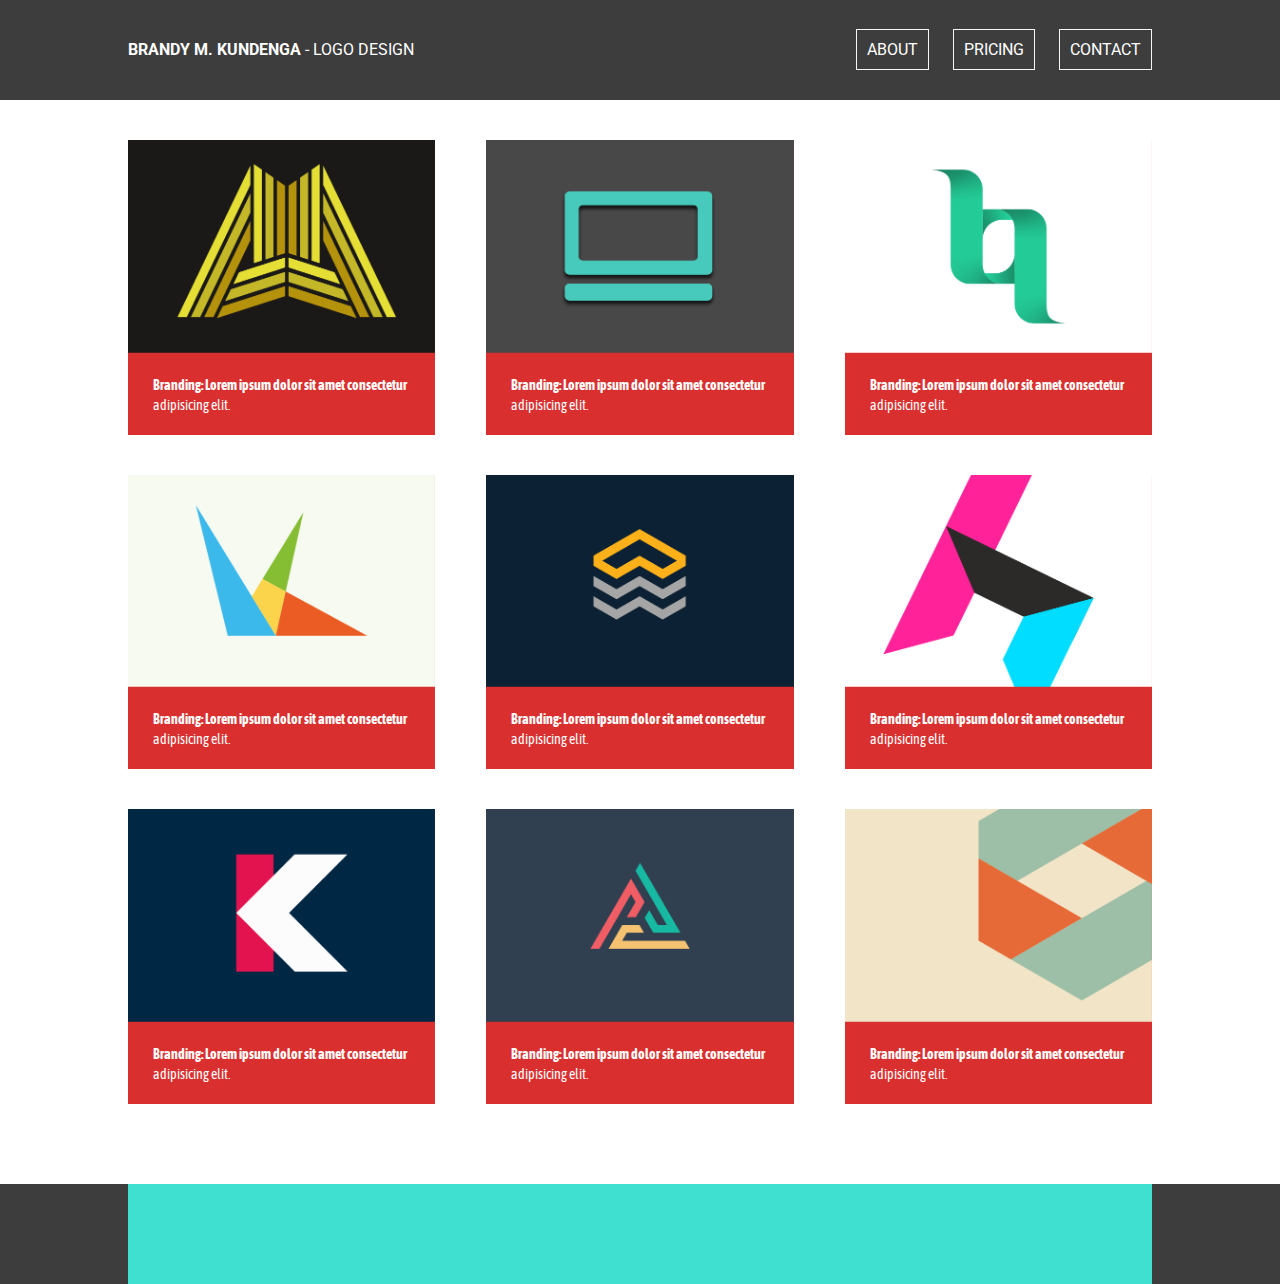
<file: Project 3/index.html>
<!DOCTYPE html>
<html lang="en">
  <head>
    <meta charset="UTF-8" />
    <meta name="viewport" content="width=device-width, initial-scale=1.0" />
    <link rel="stylesheet" href="css/css-reset.css" />
    <link rel="stylesheet" href="css/style.css" />
    <link
      href="https://fonts.googleapis.com/css2?family=Asap+Condensed:wght@400;700&family=Roboto&display=swap"
      rel="stylesheet"
    />
    <title>Project 3 Responsive Website</title>
  </head>
  <body>
    <div class="header-container">
      <header>
        <div class="logo"><span>BRANDY M. KUNDENGA</span> - LOGO DESIGN</div>
        <nav>
          <a href="#" target="_blank" class="mybutton">ABOUT</a>
          <a href="#" target="_blank" class="mybutton">PRICING</a>
          <a href="#" target="_blank" class="mybutton">CONTACT</a>
        </nav>
        <div class="mob-wrapper">
          <img src="images-L/icon-burger-menu.svg"  style=" width: 40px;" alt="" class="burgermenu">
          <div class="mob-nav">
            <a href="#" target="_blank" class="navbutton">ABOUT</a>
            <a href="#" target="_blank" class="navbutton">PRICING</a>
            <a href="#" target="_blank" class="navbutton">CONTACT</a>
          </div>
        </div>
      </header>
    </div>

    <div class="container">
      <div class="col">
        <img src="images-L/image10@2x.png" alt="" />
        <p>
          Branding: Lorem ipsum dolor sit amet consectetur adipisicing elit.
        </p>
      </div>
      <div class="col">
        <img src="images-L/image2@2x.png" alt="" />
        <p>
          Branding: Lorem ipsum dolor sit amet consectetur adipisicing elit.
        </p>
      </div>
      <div class="col">
        <img src="images-L/image3@2x.png" alt="" />
        <p>
          Branding: Lorem ipsum dolor sit amet consectetur adipisicing elit.
        </p>
      </div>
      <div class="col">
        <img src="images-L/image4@2x.png" alt="" />
        <p>
          Branding: Lorem ipsum dolor sit amet consectetur adipisicing elit.
        </p>
      </div>
      <div class="col">
        <img src="images-L/image5@2x.png" alt="" />
        <p>
          Branding: Lorem ipsum dolor sit amet consectetur adipisicing elit.
        </p>
      </div>
      <div class="col hide-mobile">
        <img src="images-L/image6@2x.png" alt="" />
        <p>
          Branding: Lorem ipsum dolor sit amet consectetur adipisicing elit.
        </p>
      </div>
      <div class="col hide-mobile">
        <img src="images-L/image7@2x.png" alt="" />
        <p>
          Branding: Lorem ipsum dolor sit amet consectetur adipisicing elit.
        </p>
      </div>
      <div class="col hide-mobile">
        <img src="images-L/image8@2x.png" alt="" />
        <p>
          Branding: Lorem ipsum dolor sit amet consectetur adipisicing elit.
        </p>
      </div>
      <div class="col hide-mobile">
        <img src="images-L/image9@2x.png" alt="" />
        <p>
          Branding: Lorem ipsum dolor sit amet consectetur adipisicing elit.
        </p>
      </div>
      <div class="col hide-desktop">
        <img src="images-L/image1@2x.png" alt="" />
        <p>
          Branding: Lorem ipsum dolor sit amet consectetur adipisicing elit.
        </p>
      </div>
    </div>
    <script
    src="https://code.jquery.com/jquery-3.5.1.js"
    integrity="sha256-QWo7LDvxbWT2tbbQ97B53yJnYU3WhH/C8ycbRAkjPDc="
    crossorigin="anonymous"
  ></script>
  <script src="script.js"></script>
  </body>
  <div class="footer-container">
    <footer></footer>
  </div>
</html>
</file>
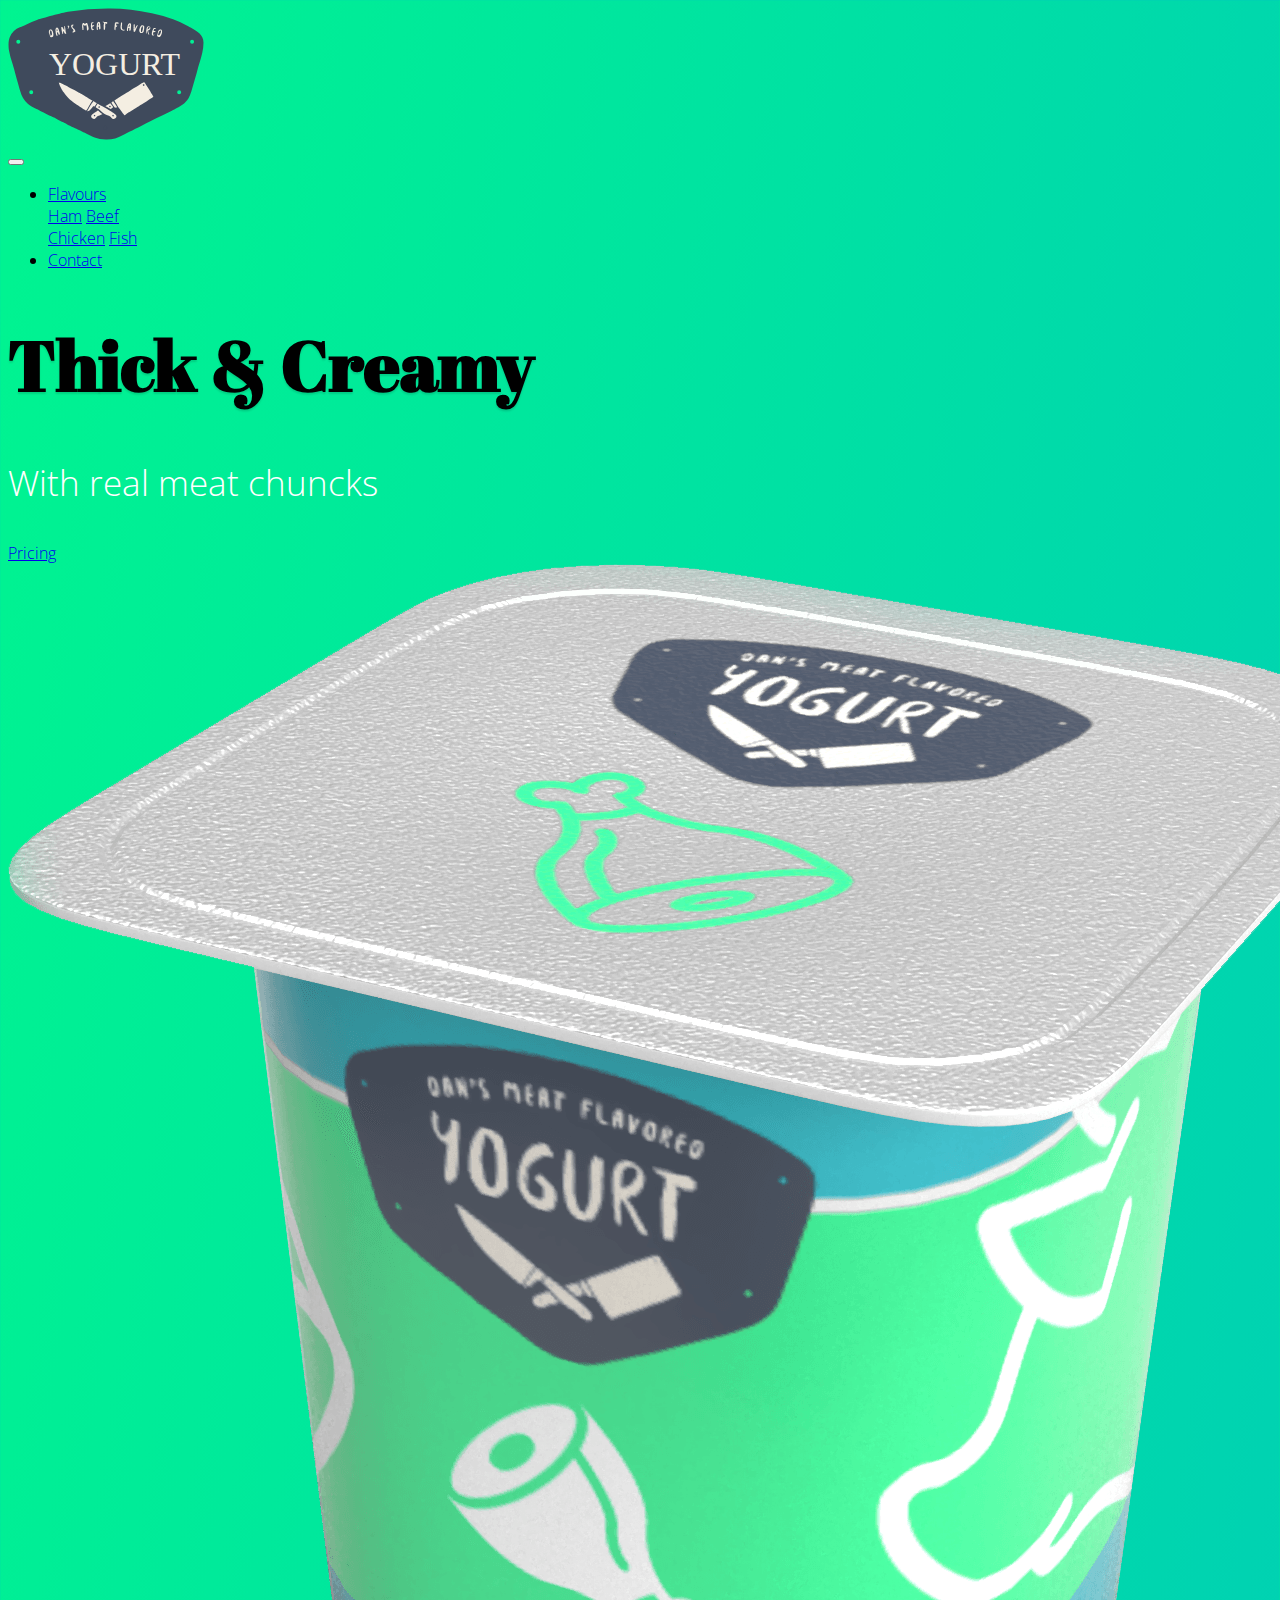
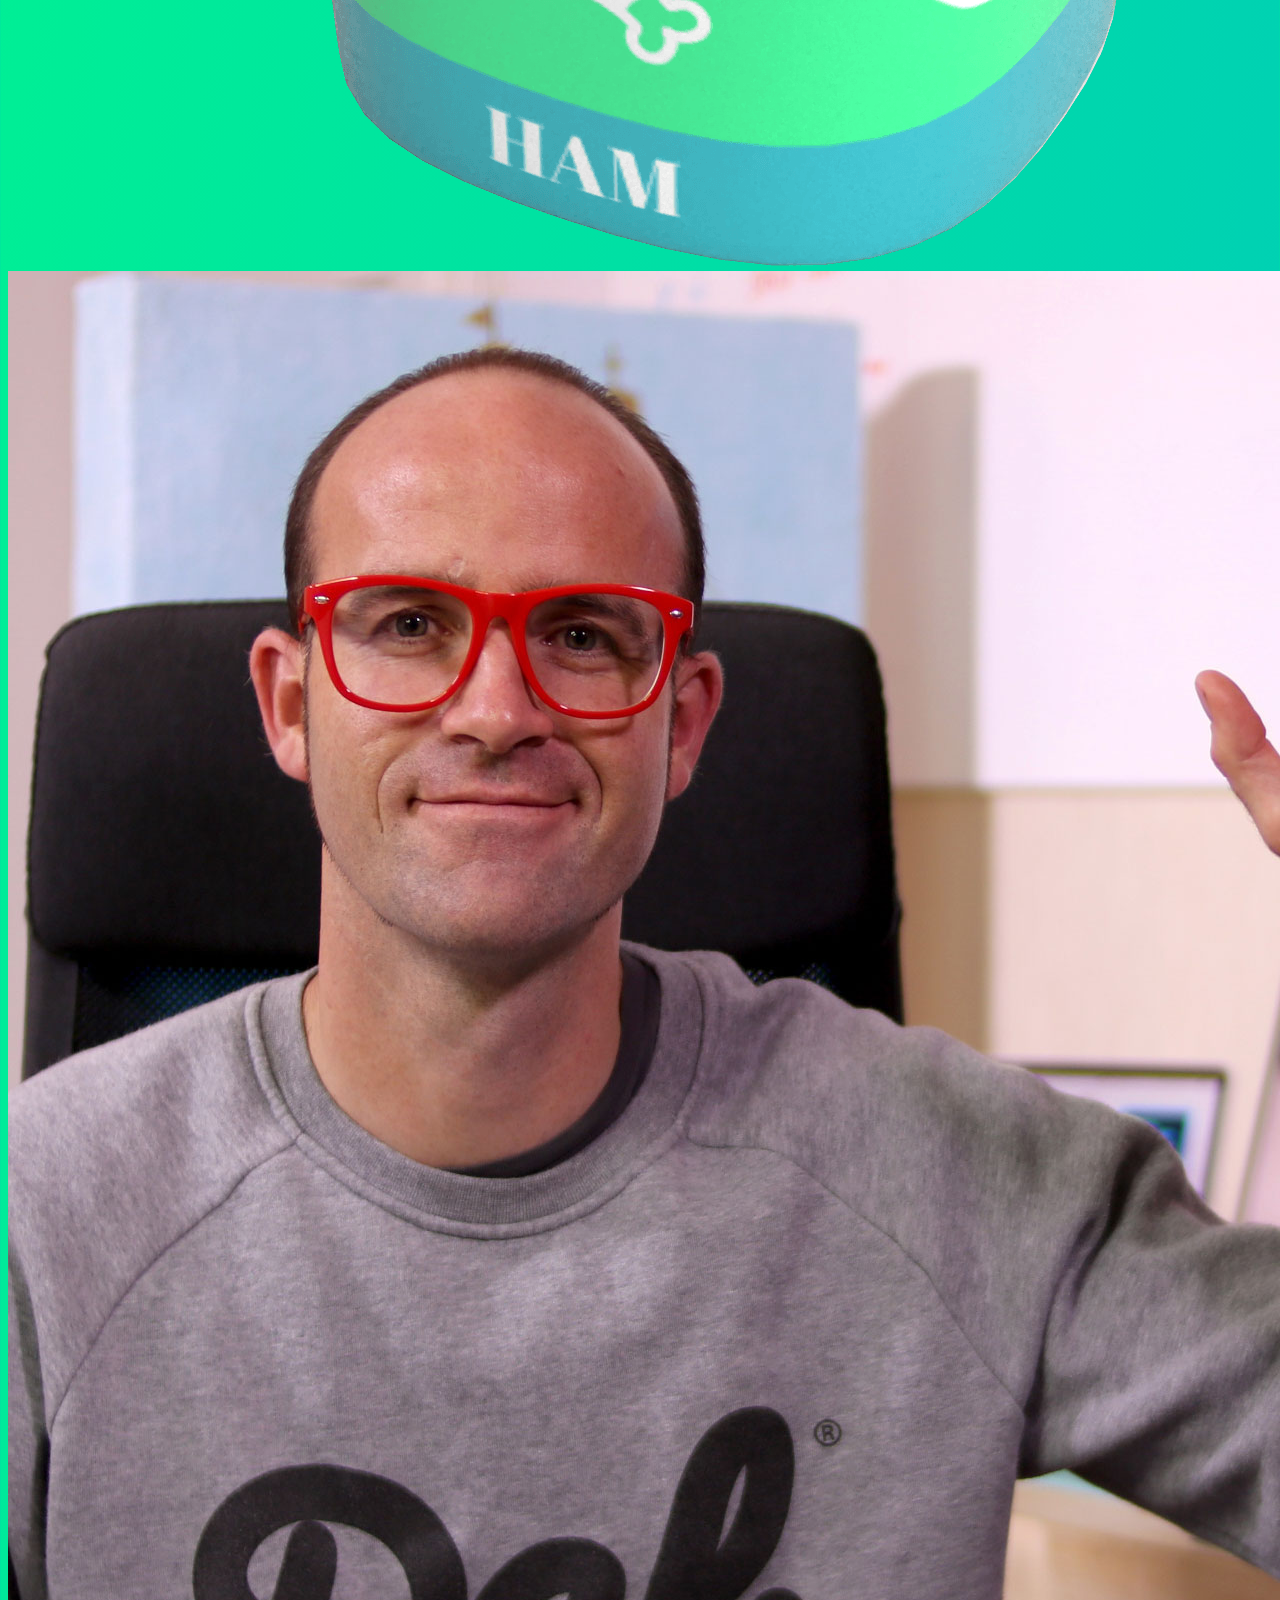
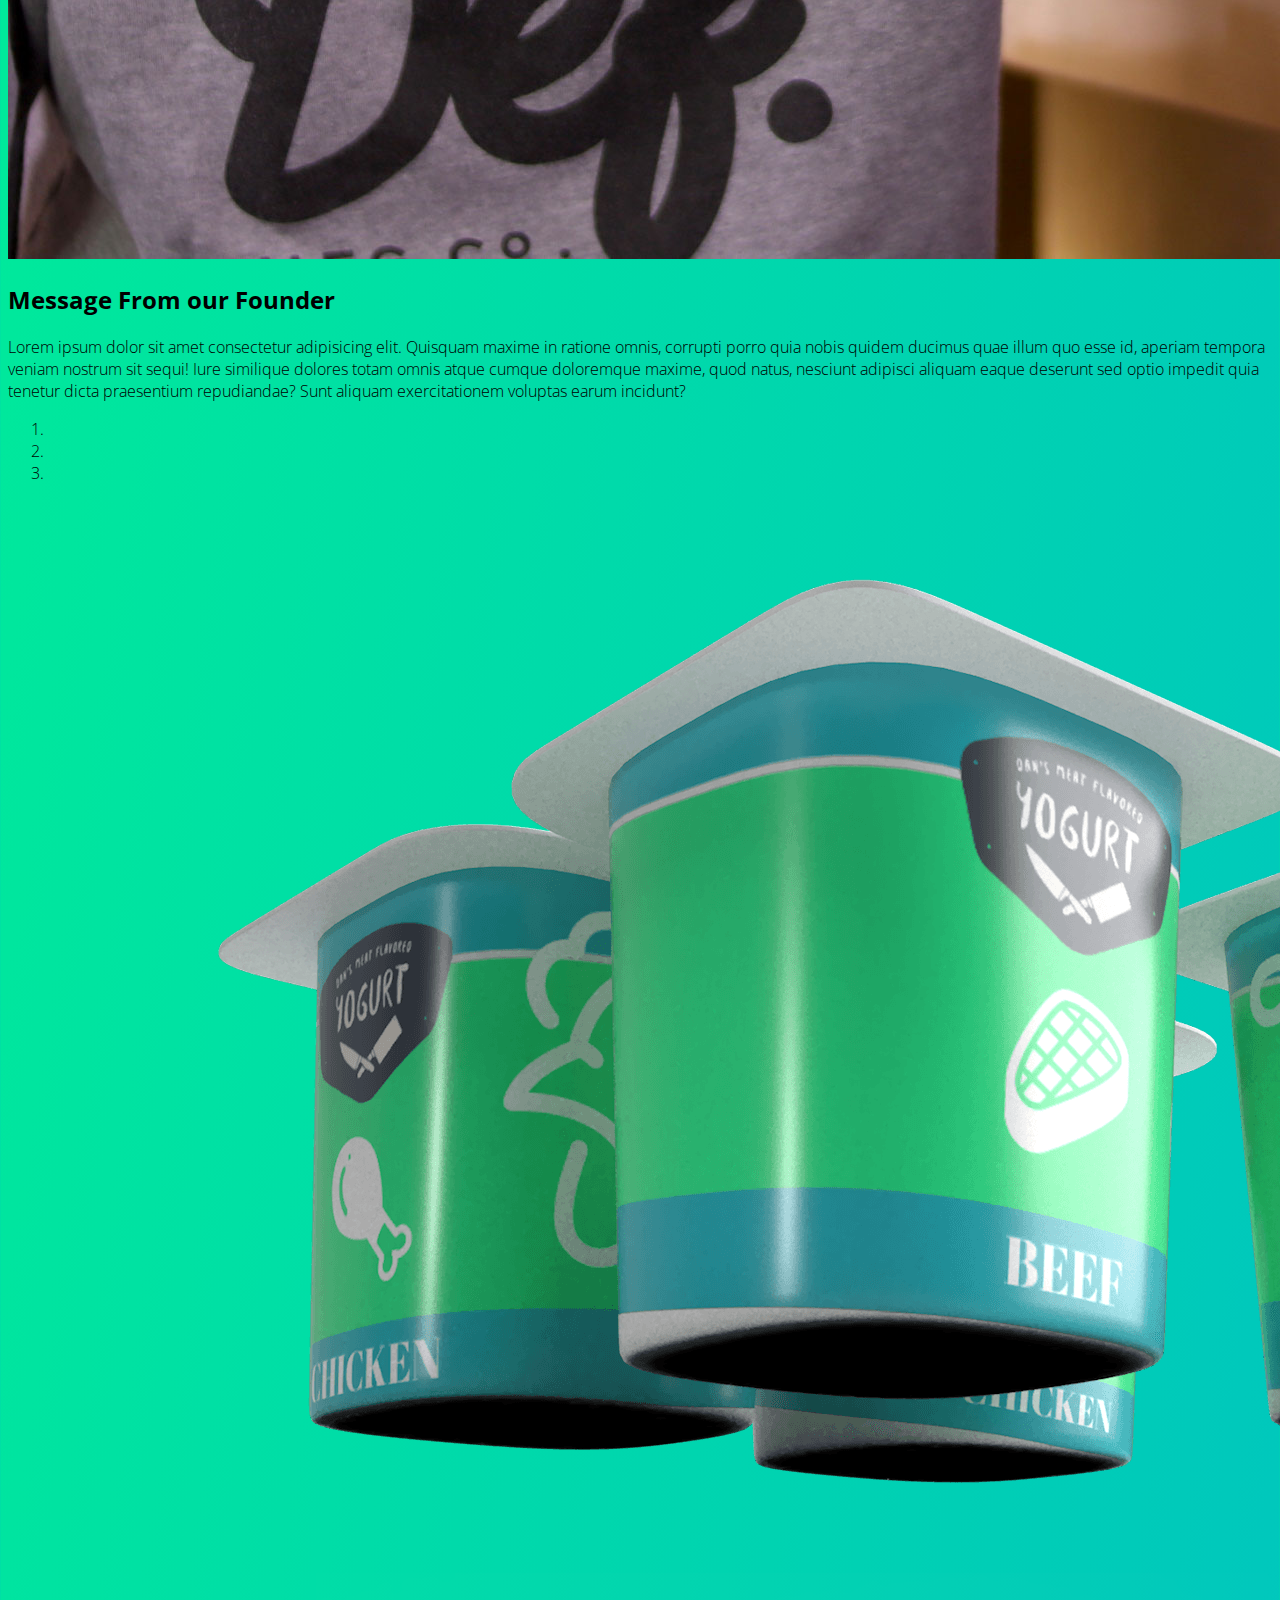
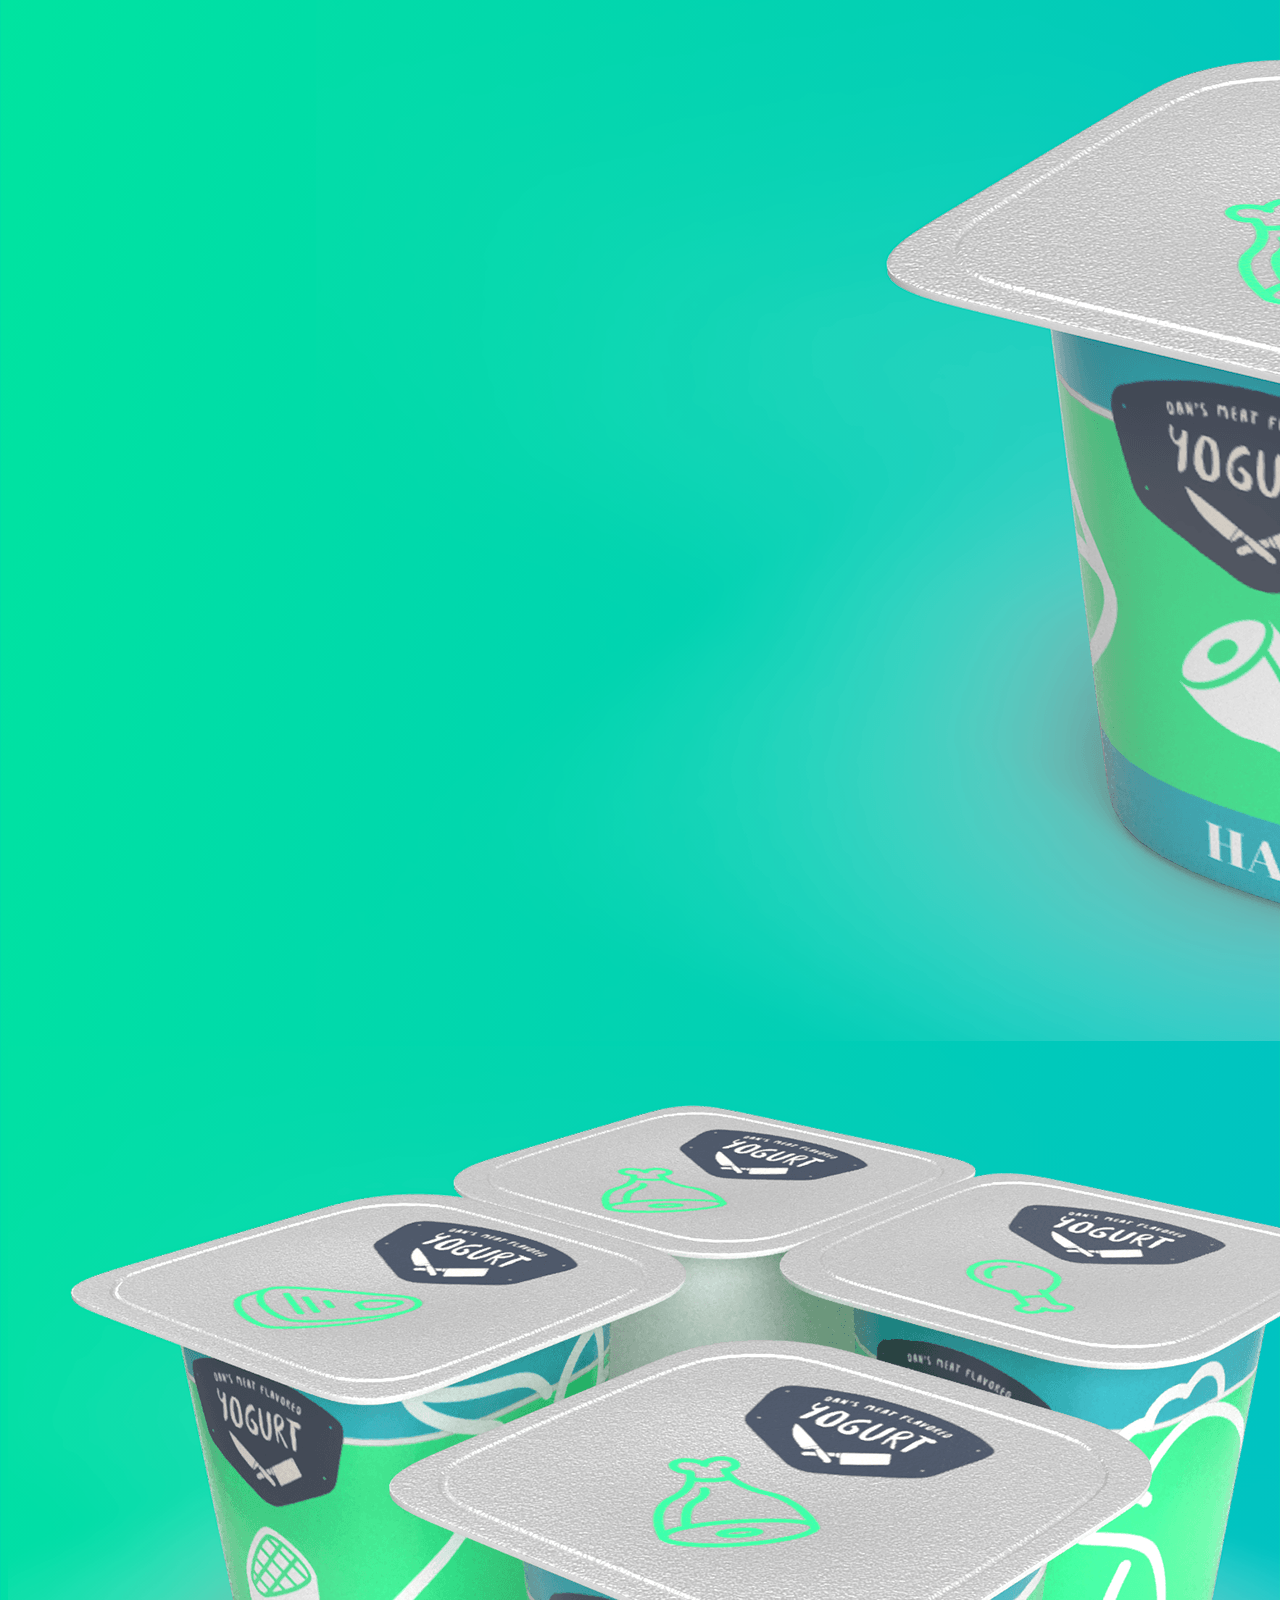
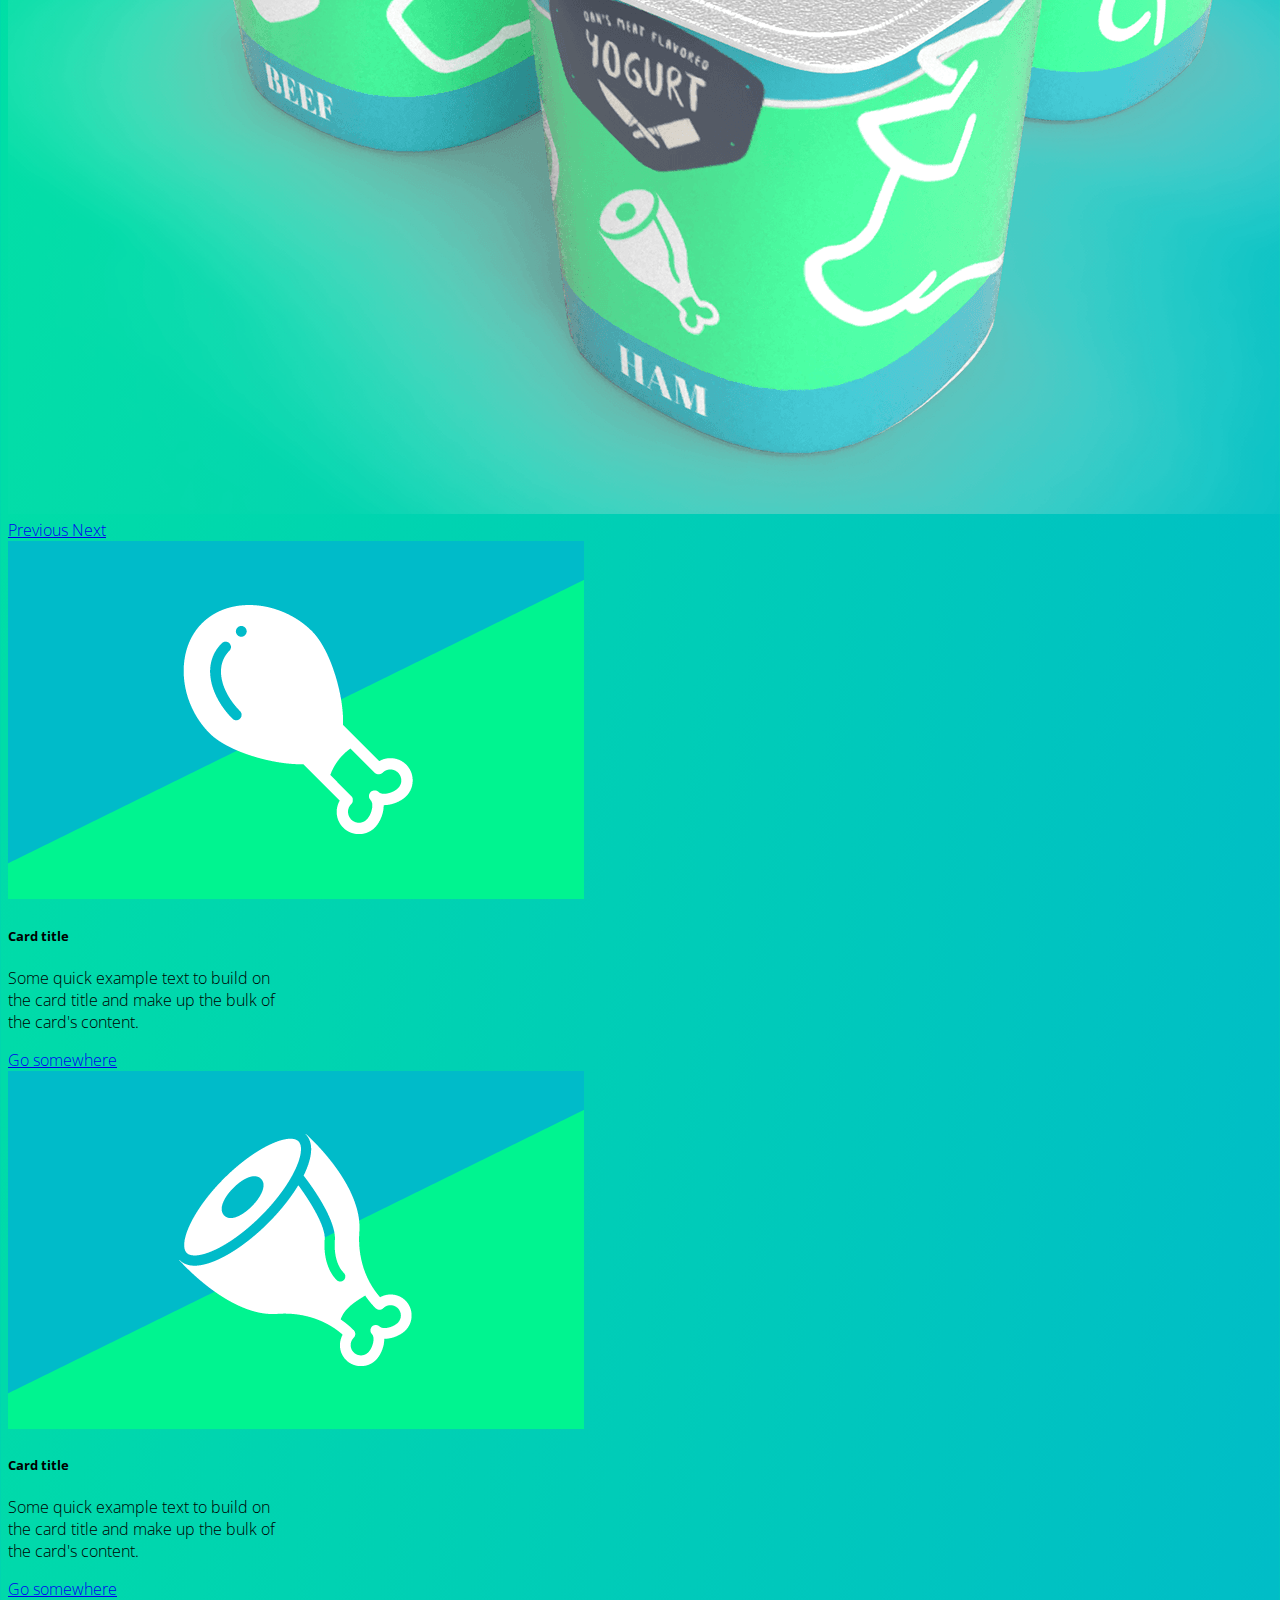
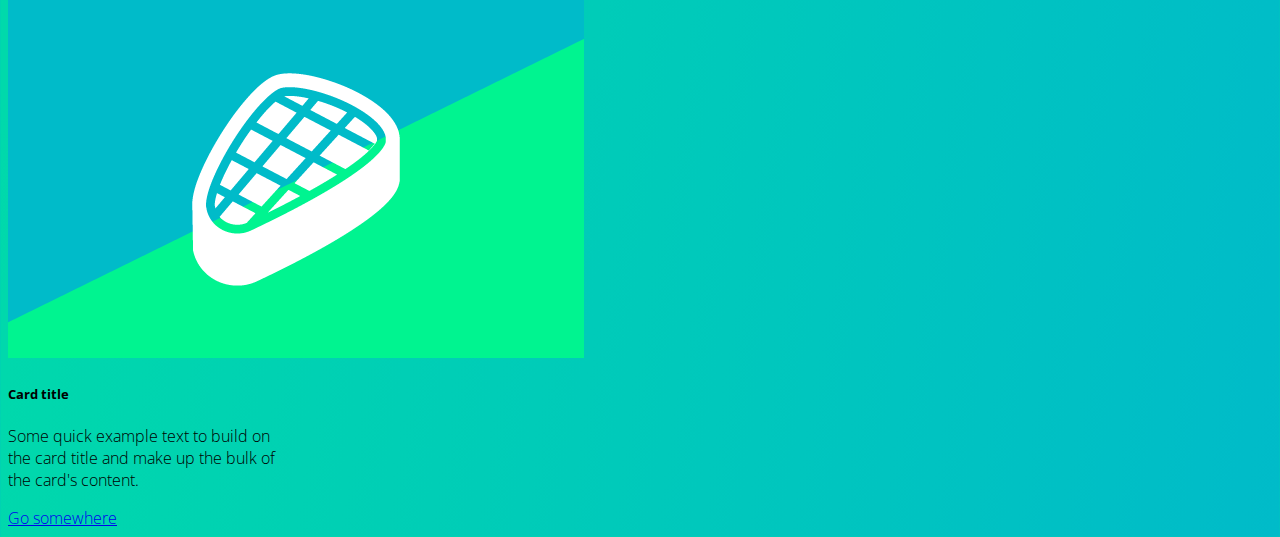
<file: Project 4/index.html>
<!DOCTYPE html>
<html lang="en">
  <head>
    <meta charset="UTF-8" />
    <meta name="viewport" content="width=device-width, initial-scale=1.0" />
    <link
      rel="stylesheet"
      href="https://stackpath.bootstrapcdn.com/bootstrap/4.5.0/css/bootstrap.min.css"
      integrity="sha384-9aIt2nRpC12Uk9gS9baDl411NQApFmC26EwAOH8WgZl5MYYxFfc+NcPb1dKGj7Sk"
      crossorigin="anonymous"
    />
    <link
      href="https://fonts.googleapis.com/css2?family=Abril+Fatface&family=Open+Sans:wght@300;400;700&display=swap"
      rel="stylesheet"
    />
    <link rel="stylesheet" href="style.css" />
    <title>Document</title>
  </head>
  <body>
    <!-- Navigation -->
    <div class="container">
      <nav class="navbar navbar-expand-lg navbar-dark sticky-top">
        <nav class="navbar">
          <a class="navbar-brand" href="index.html">
            <img
              src="images/logo-dans-meat-yogurt.svg"
              alt="Dan's Meat Yoghurt Logo"
            />
          </a>
        </nav>
        <button
          class="navbar-toggler"
          type="button"
          data-toggle="collapse"
          data-target="#navbarSupportedContent"
          aria-controls="navbarSupportedContent"
          aria-expanded="false"
          aria-label="Toggle navigation"
        >
          <span class="navbar-toggler-icon"></span>
        </button>

        <div class="collapse navbar-collapse" id="navbarSupportedContent">
          <ul class="navbar-nav ml-auto float-right">
            <li
              class="nav-item dropdown btn btn-outline-light mr-5"
              style="width: 120px;"
            >
              <a
                class="nav-link dropdown-toggle text-white"
                href="#"
                id="navbarDropdown"
                role="button"
                data-toggle="dropdown"
                aria-haspopup="true"
                aria-expanded="false"
              >
                Flavours
              </a>
              <div class="dropdown-menu" aria-labelledby="navbarDropdown">
                <a class="dropdown-item" href="#">Ham</a>
                <a class="dropdown-item" href="#">Beef</a>
                <a class="dropdown-item" href="#">Chicken</a>
                <a class="dropdown-item" href="#">Fish</a>
              </div>
            </li>
            <li class="nav-item btn btn-outline-light" style="width: 120px;">
              <a class="nav-link text-white" href="#">Contact</a>
            </li>
          </ul>
        </div>
      </nav>

      <!-- jumbotron -->
      <div class="jumbotron">
        <div class="row">
          <div class="col-md-7 col-12 text-center text-md-left">
            <h1 class="display-4 text-white dropshadow">Thick & Creamy</h1>
            <p class="lead">
              With real meat chuncks
            </p>

            <a
              class="btn btn-outline-light btn-lg mt-4 px-5 py-3 mb-5 mb-md-0"
              href="#"
              role="button"
              >Pricing</a
            >
          </div>
          <div class="col-md-5 col-12">
            <img
              src="images/hero1.png"
              alt="Meat Yogurts"
              class="img-fluid float-right"
            />
          </div>
        </div>
      </div>
      <!-- Founder Message -->
      <div class="row">
        <div class="col-12 col-md-4">
          <img
            src="images/headshot-dan.jpg"
            class="img-fluid rounded-left border-lg border-0"
            alt="Daniel Walter Scott -Meat Yogurt Founder"
          />
        </div>
        <div
          class="col-12 col-md-8 bg-white p-5 d-flex align-items-center border border-dark rounded-right border-lg"
        >
          <section>
            <h2>Message From our Founder</h2>
            <p>
              Lorem ipsum dolor sit amet consectetur adipisicing elit. Quisquam
              maxime in ratione omnis, corrupti porro quia nobis quidem ducimus
              quae illum quo esse id, aperiam tempora veniam nostrum sit sequi!
              Iure similique dolores totam omnis atque cumque doloremque maxime,
              quod natus, nesciunt adipisci aliquam eaque deserunt sed optio
              impedit quia tenetur dicta praesentium repudiandae? Sunt aliquam
              exercitationem voluptas earum incidunt?
            </p>
          </section>
        </div>
      </div>
      <!-- carousel -->
      <div
        id="carouselExampleIndicators"
        class="carousel slide d-none d-md-block carousel-fade"
        data-ride="carousel"
      >
        <ol class="carousel-indicators">
          <li
            data-target="#carouselExampleIndicators"
            data-slide-to="0"
            class="active"
          ></li>
          <li data-target="#carouselExampleIndicators" data-slide-to="1"></li>
          <li data-target="#carouselExampleIndicators" data-slide-to="2"></li>
        </ol>
        <div class="carousel-inner">
          <div class="carousel-item active" data-interval="500">
            <img src="images/yogurt-2.png" class="d-block w-100" alt="..." />
          </div>
          <div class="carousel-item" data-interval="500">
            <img src="images/yogurt-3.png" class="d-block w-100" alt="..." />
          </div>
          <div class="carousel-item" data-interval="500">
            <img src="images/yogurt-1.png" class="d-block w-100" alt="..." />
          </div>
        </div>
        <a
          class="carousel-control-prev"
          href="#carouselExampleIndicators"
          role="button"
          data-slide="prev"
        >
          <span class="carousel-control-prev-icon" aria-hidden="true"></span>
          <span class="sr-only">Previous</span>
        </a>
        <a
          class="carousel-control-next"
          href="#carouselExampleIndicators"
          role="button"
          data-slide="next"
        >
          <span class="carousel-control-next-icon" aria-hidden="true"></span>
          <span class="sr-only">Next</span>
        </a>
      </div>
      <!-- cards -->
      <div class="card-deck">
        <div class="card shadow" style="width: 18rem;">
          <img src="images/product1.png" class="card-img-top" alt="..." />
          <div class="card-body">
            <h5 class="card-title">Card title</h5>
            <p class="card-text">
              Some quick example text to build on the card title and make up the
              bulk of the card's content.
            </p>
            <a href="#" class="btn btn-primary stretched-link">Go somewhere</a>
          </div>
        </div>
        <div class="card" style="width: 18rem;">
          <img src="images/product2.png" class="card-img-top" alt="..." />
          <div class="card-body">
            <h5 class="card-title">Card title</h5>
            <p class="card-text">
              Some quick example text to build on the card title and make up the
              bulk of the card's content.
            </p>
            <a href="#" class="btn btn-primary">Go somewhere</a>
          </div>
        </div>
        <div class="card" style="width: 18rem;">
          <img src="images/product3.png" class="card-img-top" alt="..." />
          <div class="card-body">
            <h5 class="card-title">Card title</h5>
            <p class="card-text">
              Some quick example text to build on the card title and make up the
              bulk of the card's content.
            </p>
            <a href="#" class="btn btn-primary">Go somewhere</a>
          </div>
        </div>
      </div>
    </div>
    <!-- this are the script for boostrap -->
    <script
      src="https://code.jquery.com/jquery-3.5.1.slim.min.js"
      integrity="sha384-DfXdz2htPH0lsSSs5nCTpuj/zy4C+OGpamoFVy38MVBnE+IbbVYUew+OrCXaRkfj"
      crossorigin="anonymous"
    ></script>
    <script
      src="https://cdn.jsdelivr.net/npm/popper.js@1.16.0/dist/umd/popper.min.js"
      integrity="sha384-Q6E9RHvbIyZFJoft+2mJbHaEWldlvI9IOYy5n3zV9zzTtmI3UksdQRVvoxMfooAo"
      crossorigin="anonymous"
    ></script>
    <script
      src="https://stackpath.bootstrapcdn.com/bootstrap/4.5.0/js/bootstrap.min.js"
      integrity="sha384-OgVRvuATP1z7JjHLkuOU7Xw704+h835Lr+6QL9UvYjZE3Ipu6Tp75j7Bh/kR0JKI"
      crossorigin="anonymous"
    ></script>
  </body>
</html>
</file>
<file: Project 3/css/style.css>
body {
  font-family: 'Asap Condensed', sans-serif;
}

.container {
  min-height: 500px;
  max-width: 1024px;
  margin: 0 auto;
  display: flex;
  flex-wrap: wrap;
  justify-content: space-between;
  padding-top: 140px;
}

.col {
  background-color: rgb(218, 47, 47);
  width: 30%;
  margin-bottom: 40px;
}
.col p {
  color: white;
  font-size: 0.875rem;
  padding: 20px 25px;
  line-height: 1.25rem;
}

.hide-desktop {
  display: none;
}

.col img {
  width: 100%;
  height: auto;
}

.col p::first-line {
  font-weight: bold;
}

.header-container {
  background-color: rgb(61, 61, 61);
  min-height: 100px;
  position: fixed;
  width: 100%;
}
.footer-container {
  background-color: rgb(61, 61, 61);
  min-height: 100px;
  margin-top: 40px;
  width: 100%;
}

header {
  min-height: 100px;
  margin: 0 auto;
  max-width: 1024px;
  display: flex;
  justify-content: space-between;
  align-items: center;
  color: white;
  font-family: 'Roboto', sans-serif;
}

footer {
  background-color: turquoise;
  min-height: 100px;
  margin: 0 auto;
  max-width: 1024px;
  display: flex;
  justify-content: space-between;
  align-items: center;
  color: white;
  font-family: 'Roboto', sans-serif;
}

span {
  font-weight: bold;
}

.mybutton {
  margin-left: 20px;
  border: 1px solid whitesmoke;
  padding: 10px;
}
.mob-wrapper {
  display: none;
}

/* Tablet View */
@media (max-width: 768px) {
  .col {
    width: 45%;
  }

  .hide-desktop {
    display: block;
  }

  nav {
    display: none;
  }

  .mob-wrapper {
    display: block;
    padding-right: 40px;
  }
  .mob-nav{
    display: none;
    position: absolute;
    padding-top: 10px;
  }

  .navbutton{
    display: block;
    background-color: coral;
    padding: 15px 30px;
    margin-left: -70px;
  }
  .header-container{
    padding: 0 20px;
  }
}

/* Mobile view */
@media (max-width: 600px) {
  .col {
    width: 100%;
  }

  .hide-mobile {
    display: none;
  }

  
  .header-container {
    position: relative;
    padding: 0 10px;
  }

  .container {
    padding-top: 0;
  }
  nav a {
    display: block;
    margin-right: 20px;
    padding-bottom: 10px;
  }

  .logo {
    padding: 40px 0;
  }
}
</file>
<file: Project 4/style.css>
body {
  font-family: 'Open Sans', sans-serif;
  font-weight: 300;
  background-image: linear-gradient( to bottom right,#00F490, #00BBC9);
}

h1 {
  font-family: 'Abril Fatface', cursive;
  font-size: 4.375rem;
}

.jumbotron {
  background-color: rgba(255, 0, 0, 0);
}

.dropshadow{
  text-shadow: 0px 2px 2px rgba(0, 0, 0, 0.13);
}

.lead{
  color: white;
  font-size: 2.2rem;
}

.btn-outline-light{
  border-color: white;
}

.btn-outline-light:hover {
  background-color: rgba(255, 255, 255, 0.205);
}
</file>
